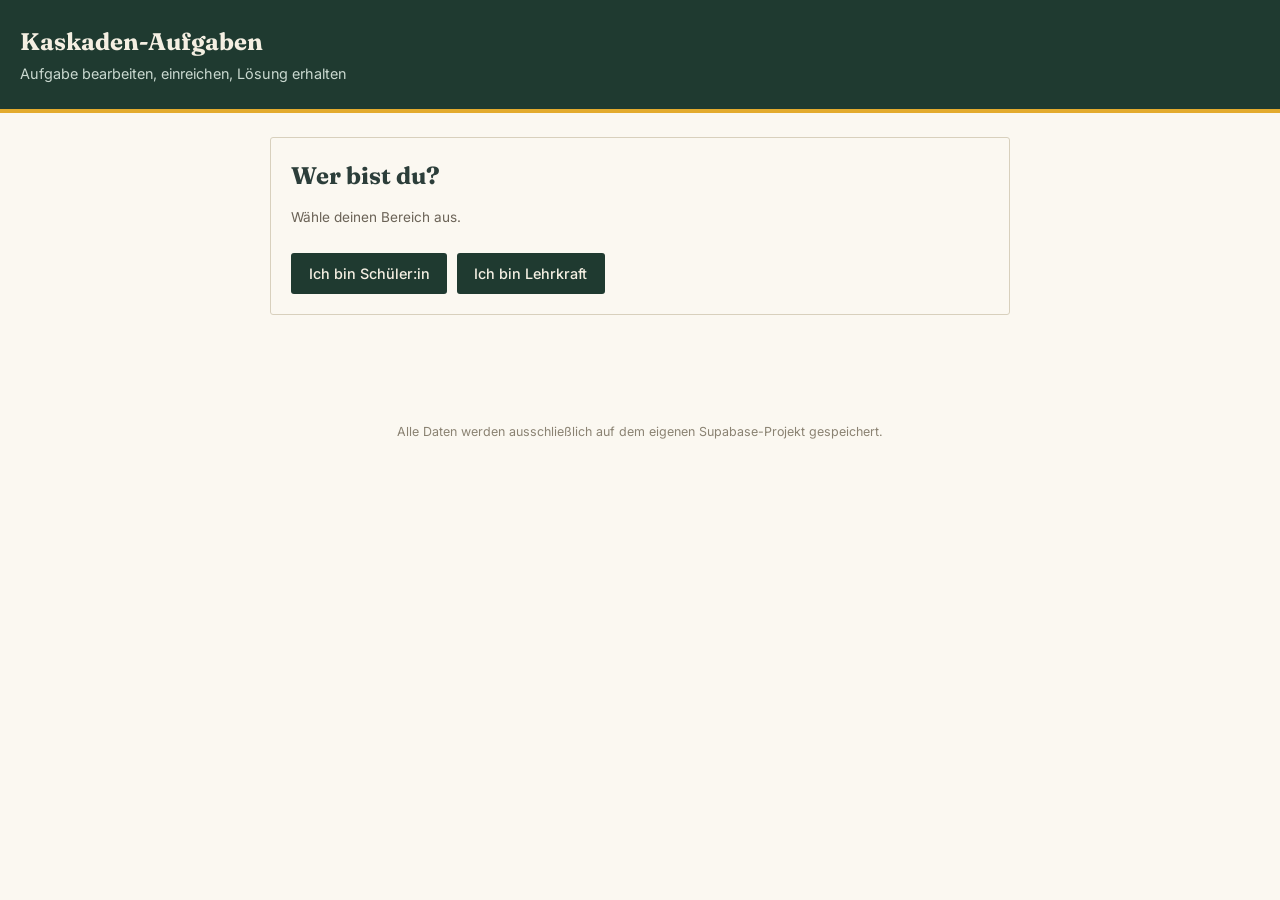
<file: index.html>
<!DOCTYPE html>
<html lang="de">
<head>
<meta charset="UTF-8">
<meta name="viewport" content="width=device-width, initial-scale=1">
<title>Kaskaden-Aufgaben</title>
<link rel="manifest" href="manifest.json">
<link rel="stylesheet" href="css/style.css">
</head>
<body>
<header class="tafel">
  <h1>Kaskaden-Aufgaben</h1>
  <div class="unter">Aufgabe bearbeiten, einreichen, Lösung erhalten</div>
</header>
<main>
  <div class="karte">
    <h2>Wer bist du?</h2>
    <p class="hinweis">Wähle deinen Bereich aus.</p>
    <div class="reihe">
      <a class="knopf akzent" href="student.html">Ich bin Schüler:in</a>
      <a class="knopf sekundaer" href="teacher.html">Ich bin Lehrkraft</a>
    </div>
  </div>
</main>
<footer class="hinweisleiste">Alle Daten werden ausschließlich auf dem eigenen Supabase-Projekt gespeichert.</footer>
</body>
</html>
</file>
<file: css/style.css>
@import url('https://fonts.googleapis.com/css2?family=Fraunces:opsz,wght@9..144,500;9..144,700&family=Inter:wght@400;500;600&display=swap');

:root {
  --tafel: #1f3a30;
  --tafel-dunkel: #16281f;
  --kreide: #f4efe2;
  --papier: #fbf8f1;
  --linie: #d8d0bd;
  --akzent: #e3ab2e;
  --tinte: #2c3e3a;
  --gut: #3f7d54;
  --fehler: #b04a3c;
  --radius: 3px;
}

* { box-sizing: border-box; }

body {
  margin: 0;
  font-family: 'Inter', system-ui, sans-serif;
  background: var(--papier);
  color: var(--tinte);
  line-height: 1.5;
}

h1, h2, h3 {
  font-family: 'Fraunces', Georgia, serif;
  font-weight: 700;
  margin: 0 0 0.4em;
  color: var(--tinte);
}

header.tafel {
  background: var(--tafel);
  color: var(--kreide);
  padding: 1.5rem 1.25rem;
  border-bottom: 4px solid var(--akzent);
}

header.tafel h1 {
  color: var(--kreide);
  font-size: 1.5rem;
  margin: 0;
}

header.tafel .unter {
  color: #c9d8cf;
  font-size: 0.9rem;
  margin-top: 0.2rem;
}

main {
  max-width: 780px;
  margin: 0 auto;
  padding: 1.5rem 1.25rem 4rem;
}

.karte {
  background: var(--papier);
  border: 1px solid var(--linie);
  border-radius: var(--radius);
  padding: 1.25rem;
  margin-bottom: 1.25rem;
}

.karte + .karte { margin-top: 1rem; }

label {
  display: block;
  font-size: 0.85rem;
  margin: 0.75rem 0 0.25rem;
  color: #5a5248;
}

input[type=text], input[type=password], input[type=file], select, textarea {
  width: 100%;
  padding: 0.55rem 0.65rem;
  border: 1px solid var(--linie);
  border-radius: var(--radius);
  font-family: inherit;
  font-size: 0.95rem;
  background: white;
}

textarea { min-height: 5rem; resize: vertical; }

button, .knopf {
  display: inline-block;
  background: var(--tafel);
  color: var(--kreide);
  border: none;
  padding: 0.6rem 1.1rem;
  border-radius: var(--radius);
  font-size: 0.9rem;
  font-weight: 500;
  cursor: pointer;
  margin-top: 0.75rem;
  text-decoration: none;
}

button:hover, .knopf:hover { background: var(--tafel-dunkel); }

button.sekundaer {
  background: transparent;
  color: var(--tafel);
  border: 1px solid var(--tafel);
}
button.sekundaer:hover { background: #eef2ee; }

button.akzent { background: var(--akzent); color: var(--tafel-dunkel); }
button.akzent:hover { background: #cf9825; }

.reihe { display: flex; gap: 0.6rem; flex-wrap: wrap; align-items: center; }

table { width: 100%; border-collapse: collapse; margin-top: 0.5rem; font-size: 0.9rem; }
th, td { text-align: left; padding: 0.5rem 0.4rem; border-bottom: 1px solid var(--linie); }
th { color: #5a5248; font-weight: 500; font-size: 0.8rem; }

.status {
  display: inline-block;
  padding: 0.15rem 0.5rem;
  border-radius: 999px;
  font-size: 0.78rem;
}
.status.eingereicht { background: #fbe9c9; color: #7a5a12; }
.status.freigegeben { background: #dcefe1; color: var(--gut); }
.status.offen { background: #eee; color: #777; }

.fehlermeldung { color: var(--fehler); font-size: 0.88rem; margin-top: 0.5rem; }
.hinweis { color: #6b6357; font-size: 0.85rem; }

.stufe-marke {
  display: inline-flex;
  width: 1.6rem; height: 1.6rem;
  border: 1px solid var(--tafel);
  border-radius: 50%;
  align-items: center; justify-content: center;
  font-size: 0.8rem; margin-right: 0.5rem;
  flex-shrink: 0;
}

.aufgabe-block { border-top: 1px dashed var(--linie); padding-top: 1rem; margin-top: 1rem; }
.aufgabe-block:first-child { border-top: none; padding-top: 0; margin-top: 0; }

audio { width: 100%; margin-top: 0.5rem; }

.rec-punkt {
  display: inline-block; width: 0.6rem; height: 0.6rem; border-radius: 50%;
  background: var(--fehler); margin-right: 0.4rem; animation: puls 1s infinite;
}
@keyframes puls { 50% { opacity: 0.3; } }

footer.hinweisleiste {
  text-align: center; font-size: 0.78rem; color: #8a8272; padding: 1.5rem;
}
</file>
